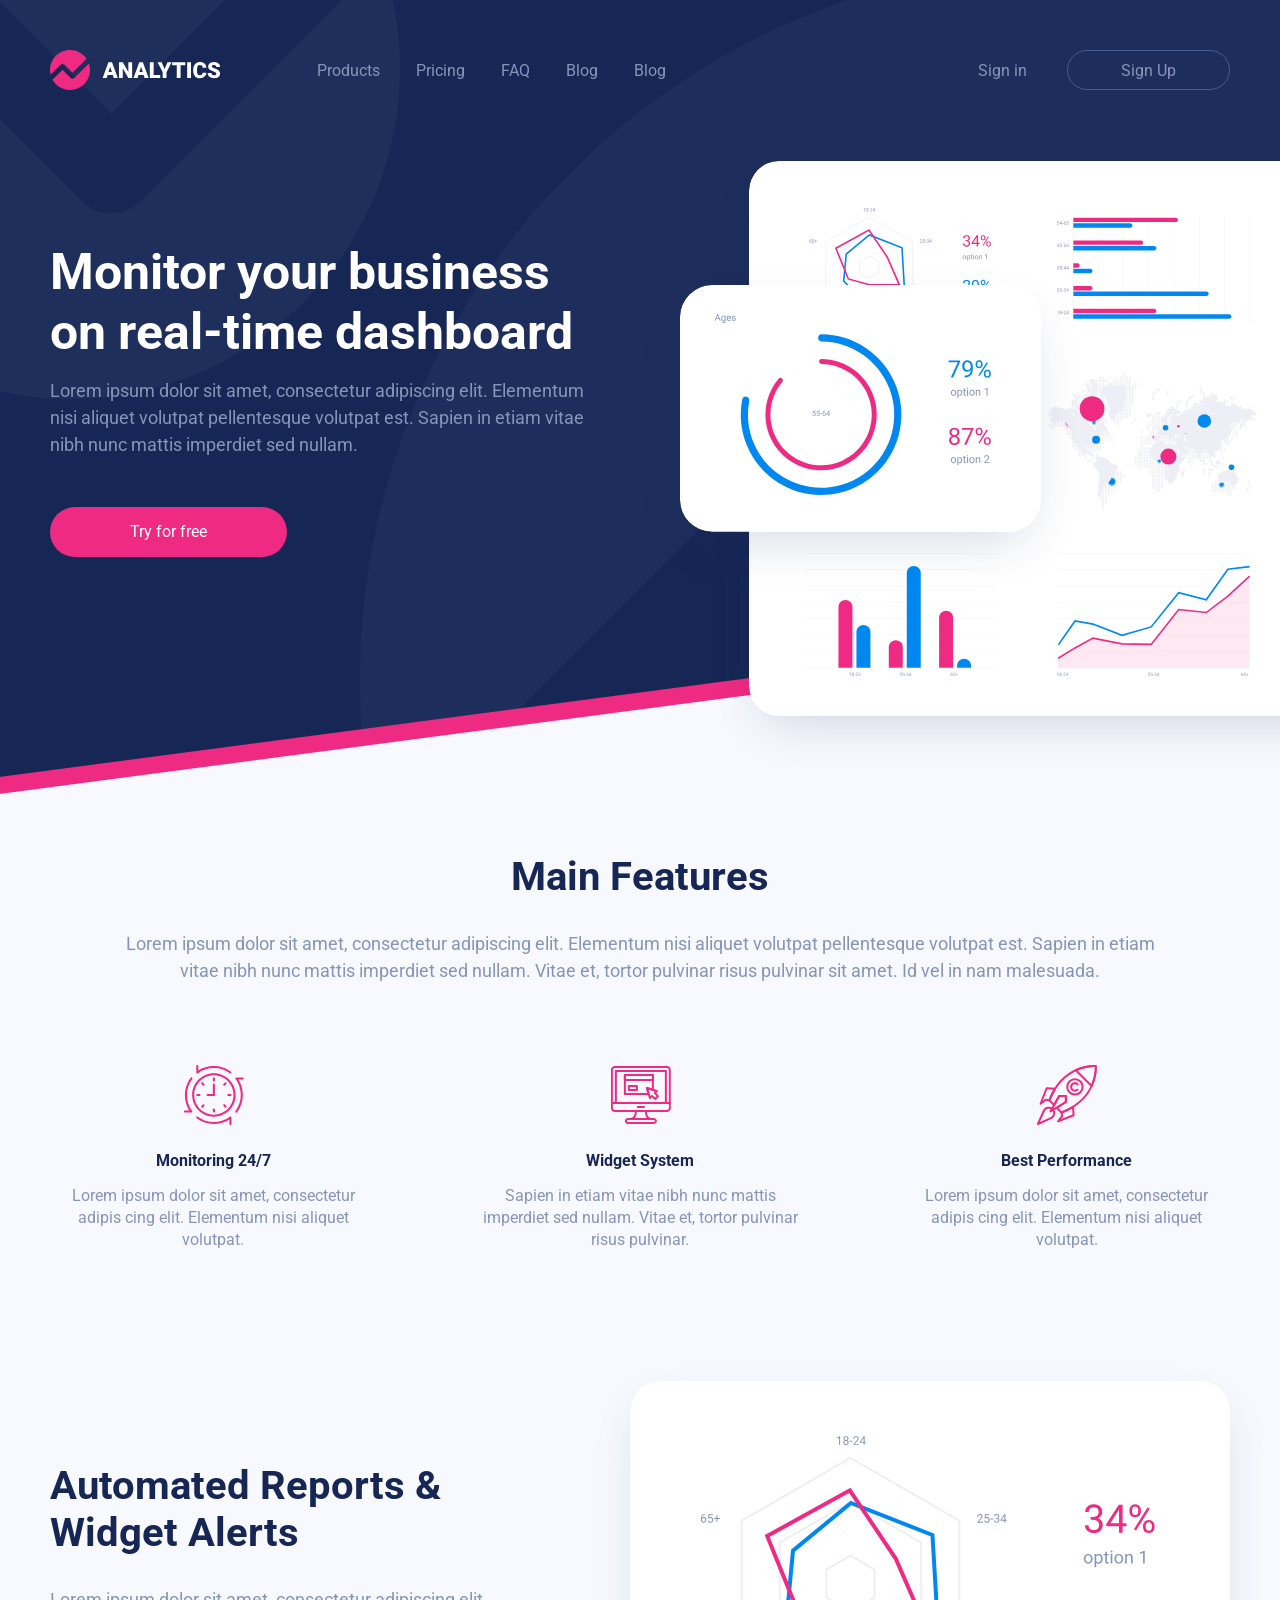
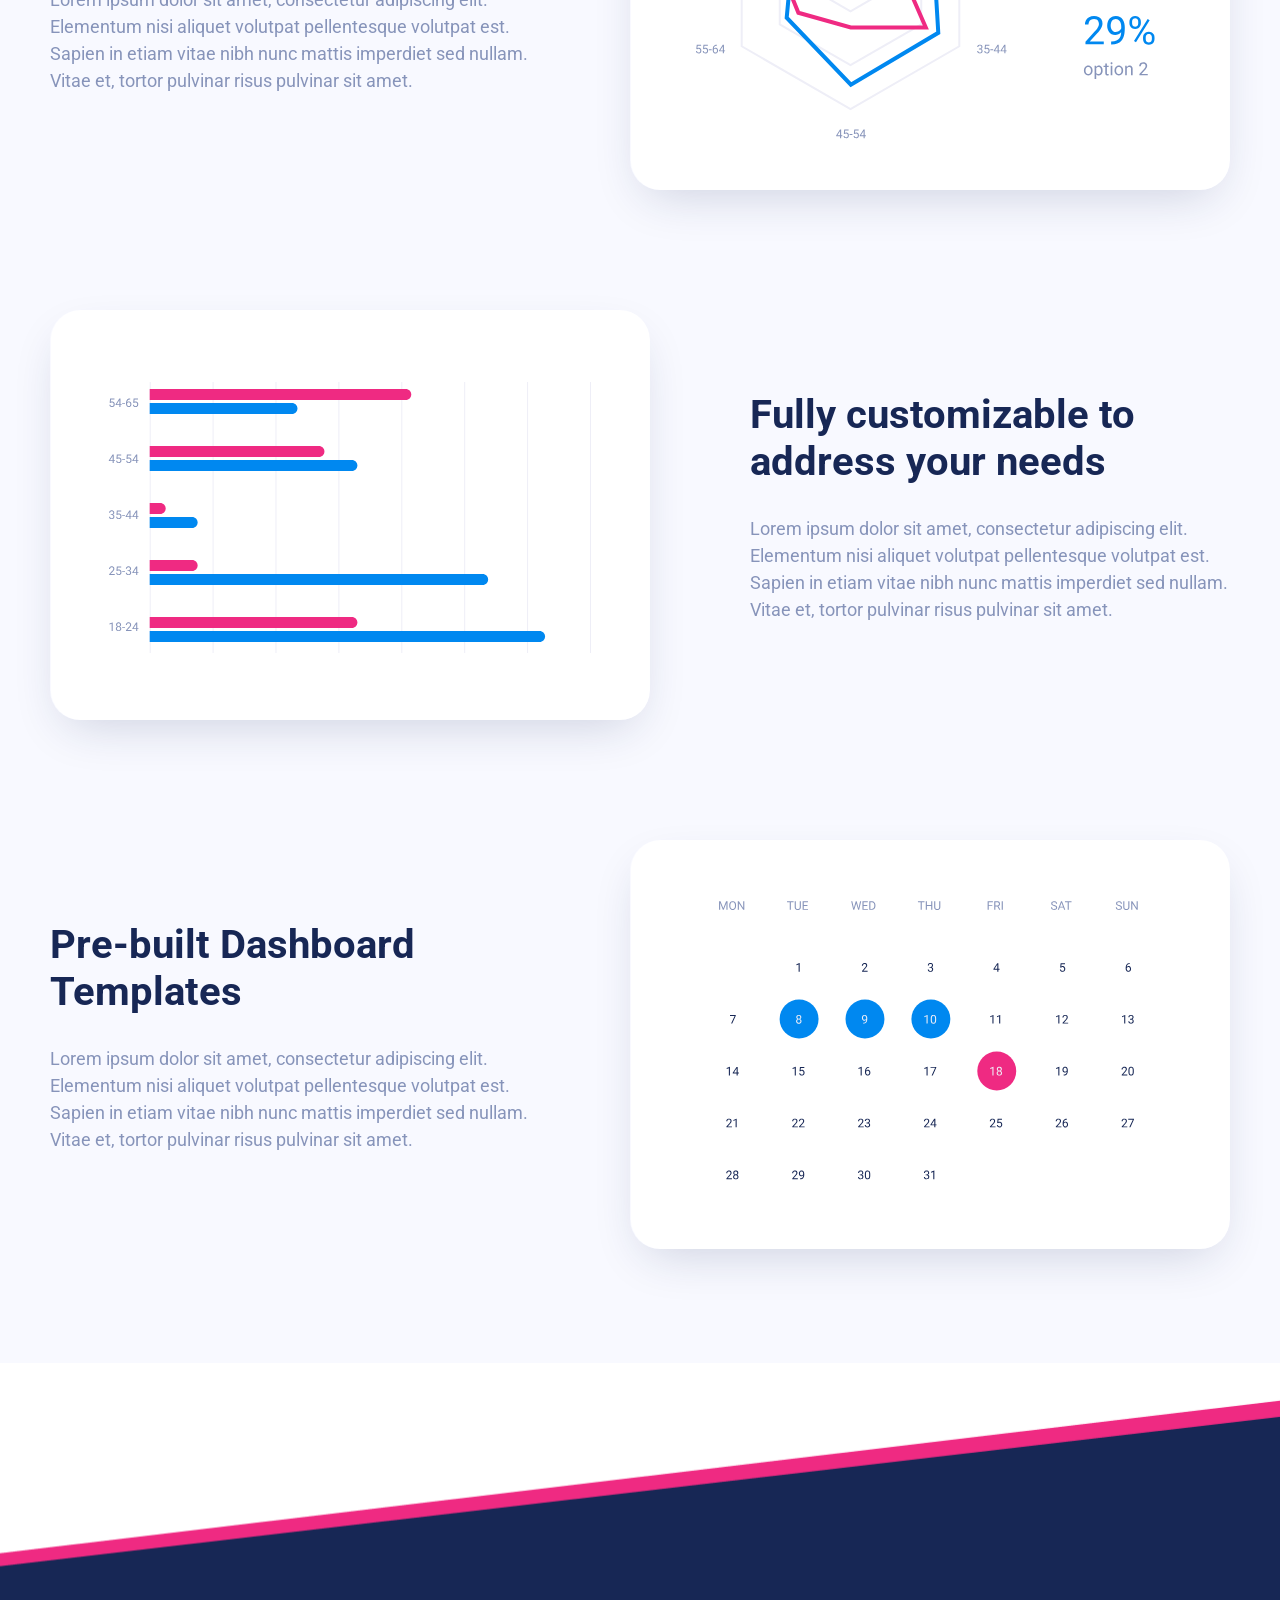
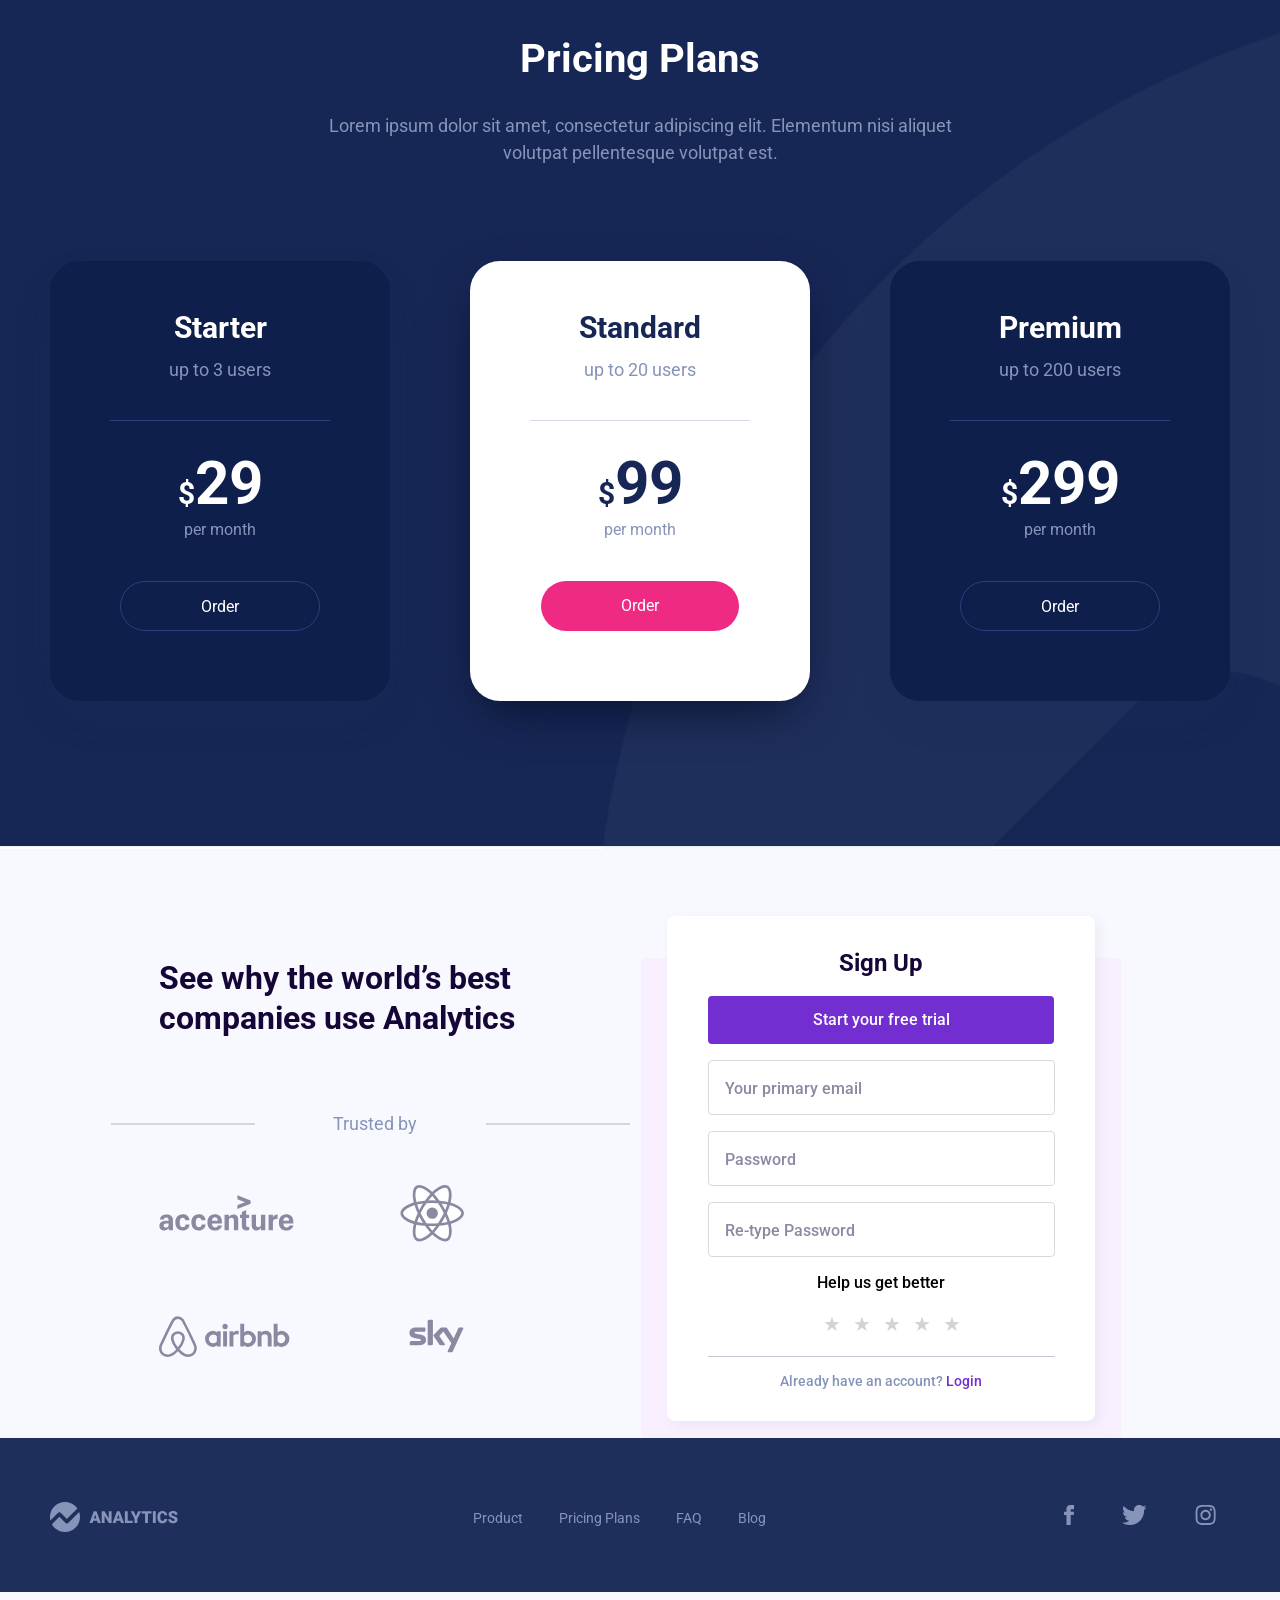
<file: index.html>
<!DOCTYPE html>
<html lang="en">

<head>
    <meta charset="UTF-8">
    <meta http-equiv="X-UA-Compatible" content="IE=edge">
    <meta name="viewport" content="width=device-width, initial-scale=1">
    <title>Document</title>
    <link rel="stylesheet" href="./css/style.css">
    <link rel="stylesheet" href="./css/media.css">
    <link rel="preconnect" href="https://fonts.googleapis.com">
    <link rel="preconnect" href="https://fonts.gstatic.com" crossorigin>
    <link href="https://fonts.googleapis.com/css2?family=Roboto:wght@400;500;700&display=swap" rel="stylesheet">
</head>

<body>
    <header class="header">
        <div class="container">
            <div class="header__top">
                <div class="header__logo">
                    <a class="logo" href="#!">
                        <img class="logo__img" src="./img/header/logo.svg" alt="logo">
                    </a>
                </div>
                <nav class="menu">
                    <ul class="menu__list">
                        <li class="menu__items">
                            <a class="menu__link" href="#!">Products</a>
                        </li>
                        <li class="menu__items">
                            <a class="menu__link" href="#!">Pricing</a>
                        </li>
                        <li class="menu__items">
                            <a class="menu__link" href="#!">FAQ</a>
                        </li>
                        <li class="menu__items">
                            <a class="menu__link" href="#!"> Blog
                            </a>
                        </li>
                        <li class="menu__items">
                            <a class="menu__link" href="#!">Blog</a>
                        </li>
                    </ul>
                </nav>
                <div class="sign">
                    <button class="sign__in-btn" href="#!">Sign in</button>
                    <button class="sign__up-btn" href="#!">Sign Up</button>
                </div>
                <div class="burger"></div>
                <div class="burger__list">
                    <ul class="burger__menu">
                        <li class="burger__items"><a class="burger__link" href="#!">Products</a></li>
                        <li class="burger__items"><a class="burger__link" href="#!">Pricing</a></li>
                        <li class="burger__items"><a class="burger__link" href="#!">FAQ</a></li>
                        <li class="burger__items"><a class="burger__link" href="#!">Blog</a></li>
                        <li class="burger__items"><a class="burger__link" href="#!">Blog</a></li>
                    </ul>
                </div>
            </div>
        </div>
        <div class="header__row">
            <div class="header__content">
                <h1 class="header__title">Monitor your business on real-time dashboard</h1>
                <div class="header__text">
                    <p class="text">Lorem ipsum dolor sit amet, consectetur adipiscing elit. Elementum nisi aliquet
                        volutpat pellentesque volutpat est. Sapien in etiam vitae nibh nunc mattis imperdiet sed nullam.
                    </p>
                </div>
                <a class="btn btn--red" href="#!">Try for free</a>
            </div>
            <div class="header__img">
                <img src="./img/header/header-content-screen.svg" alt="analytic">
            </div>
        </div>
    </header>

    <main class="main">
        <section class="features">
            <div class="container">
                <div class="features__top">
                    <div class="features__title">
                        <h2 class="title">
                            Main Features
                        </h2>
                    </div>
                    <div class="features__text">
                        <p class="text">Lorem ipsum dolor sit amet, consectetur adipiscing elit. Elementum nisi aliquet
                            volutpat pellentesque volutpat est. Sapien in etiam vitae nibh nunc mattis imperdiet sed
                            nullam. Vitae et, tortor pulvinar risus pulvinar sit amet. Id vel in nam malesuada.</p>
                    </div>
                </div>
                <div class="features__row">
                    <div class="features__column">
                        <img class="features__column-img" src="./img/features/monitoring.svg" alt="monitoring">
                        <div>
                            <h4 class="features__column-title">Monitoring 24/7</h4>
                            <div class="features__column-desc">Lorem ipsum dolor sit amet, consectetur adipis
                                cing elit. Elementum nisi aliquet volutpat.</div>
                            </div>
                        </div>
                    <div class="features__column">
                        <img class="features__column-img" src="./img/features/widget.svg" alt="widget">
                        <div>
                            <h4 class="features__column-title">Widget System</h4>
                        <div class="features__column-desc">Sapien in etiam vitae nibh nunc mattis imperdiet
                            sed nullam. Vitae et, tortor pulvinar risus pulvinar.</div>
                        </div>
                        </div>
                    <div class="features__column">
                        <img class="features__column-img" src="./img/features/perfomance.svg" alt="perfomance">
                        <div>
                            <h4 class="features__column-title">Best Performance</h4>
                        <div class="features__column-desc">Lorem ipsum dolor sit amet, consectetur adipis
                            cing elit. Elementum nisi aliquet volutpat.</div>
                        </div>
                        </div>
                </div>
            </div>

        </section>


        <section class="automated">
            <div class="container">
                <div class="automated__row">
                    <div class="automated__column">
                        <div class="automated__column-title">
                            <h2 class="title">Automated Reports & Widget Alerts</h2>
                        </div>
                        <div class="automated__column-text">
                            <p class="text">
                                Lorem ipsum dolor sit amet, consectetur adipiscing elit. Elementum nisi aliquet volutpat
                                pellentesque volutpat est. Sapien in etiam vitae nibh nunc mattis imperdiet sed nullam.
                                Vitae et, tortor pulvinar risus pulvinar sit amet.
                            </p>
                        </div>
                    </div>
                    <img class="automated__column-img" src="./img/automated/screen-01.svg" alt="screen-01">
                </div>
                <div class="automated__row">
                    <div class="automated__column">
                        <div class="automated__column-title">
                            <h2 class="title">Fully customizable to address your needs </h2>
                        </div>
                        <div class="automated__column-text">
                            <p class="text">
                                Lorem ipsum dolor sit amet, consectetur adipiscing elit. Elementum nisi aliquet volutpat
                                pellentesque volutpat est. Sapien in etiam vitae nibh nunc mattis imperdiet sed nullam.
                                Vitae et, tortor pulvinar risus pulvinar sit amet.
                            </p>
                        </div>
                    </div>
                    <img class="automated__column-img" src="./img/automated/screen-02.svg" alt="screen-01">
                </div>
                <div class="automated__row">
                    <div class="automated__column">
                        <div class="automated__column-title">
                            <h2 class="title">Pre-built Dashboard Templates</h2>
                        </div>
                        <div class="automated__column-text">
                            <p class="text">
                                Lorem ipsum dolor sit amet, consectetur adipiscing elit. Elementum nisi aliquet volutpat
                                pellentesque volutpat est. Sapien in etiam vitae nibh nunc mattis imperdiet sed nullam.
                                Vitae et, tortor pulvinar risus pulvinar sit amet.
                            </p>
                        </div>
                    </div>
                    <img class="automated__column-img" src="./img/automated/screen-03.svg" alt="screen-01">
                </div>
            </div>
        </section>



        <section class="price none">
            <div class="container">
                <div class="price__top">
                    <div class="price__top-title">
                        <h2 class="title">Pricing Plans</h2>
                    </div>
                    <p class="text">Lorem ipsum dolor sit amet, consectetur adipiscing elit. Elementum nisi aliquet
                        volutpat pellentesque volutpat est. </p>
                </div>
                <div class="price__card">
                    <div class="card">
                        <div class="card__content">
                            <div class="card__top card__top--border-color">
                                <h3 class="card__title">Starter</h3>
                                <div class="card__text">up to 3 users</div>
                            </div>
                            <div class="card__inner">
                                <div class="card__inner-cost"><span>$</span>29</div>
                                <div class="card__inner-descr">per month</div>
                            </div>
                            <a class="btn btn-border " href="#!">Order</a>
                        </div>
                    </div>
                    <div class="card card-white">
                        <div class="card__content">
                            <div class="card__top">
                                <h3 class="card__title card--color">Standard</h3>
                                <div class="card__text">up to 20 users</div>
                            </div>
                            <div class="card__inner">
                                <div class="card__inner-cost card--color"><span>$</span>99</div>
                                <div class="card__inner-descr">per month</div>
                            </div>
                            <a class="btn btn--red btn--back-dark" href="#!">Order</a>
                        </div>
                    </div>
                    <div class="card">
                        <div class="card__content">
                            <div class="card__top card__top--border-color">
                                <h3 class="card__title">Premium</h3>
                                <div class="card__text">up to 200 users</div>
                            </div>
                            <div class="card__inner">
                                <div class="card__inner-cost"><span>$</span>299</div>
                                <div class="card__inner-descr">per month</div>
                            </div>
                            <a class="btn btn-border " href="#!">Order</a>
                        </div>
                    </div>
                </div>
            </div>
        </section>


        <section class="companies">
            <div class="companies__row">
                <div class="companies__column companies__column--mini-size">
                    <div class="companies__title">See why the world’s best companies use Analytics</div>
                    <div class="companies__descr">Trusted by</div>
                    <div class="companies__icons">
                        <a class="companies__icons-accenture" href="#!">
                            <svg width="135" height="36" xmlns="http://www.w3.org/2000/svg">
                                <path
                                    d="M78.406 10.066L86.118 7.2l-7.712-3.034V.146l13.2 5.328v3.28l-13.2 5.332v-4.02zM5.505 35.49c-2.787 0-5.087-1.395-5.087-4.509v-.166c0-3.773 3.28-5.087 7.3-5.087h1.887v-.74c0-1.56-.654-2.46-2.294-2.46a2.04 2.04 0 00-2.293 1.968H.91c.327-3.45 3.034-5.086 6.64-5.086 3.689 0 6.395 1.56 6.395 5.413v10.334h-4.18v-1.806a5.042 5.042 0 01-4.261 2.139zm4.1-5.495v-1.474h-1.72c-2.133 0-3.2.575-3.2 1.967v.166c0 1.067.654 1.807 2.133 1.807a2.5 2.5 0 002.787-2.465zm14.1 5.494c-4.267 0-7.381-2.625-7.381-7.873v-.241c0-5.253 3.28-8.04 7.38-8.04 3.528 0 6.395 1.805 6.728 5.82h-4.1c-.247-1.474-1.067-2.46-2.541-2.46-1.806 0-3.114 1.474-3.114 4.508v.494c0 3.114 1.147 4.508 3.114 4.508a2.867 2.867 0 002.787-2.787h3.94c-.25 3.528-2.63 6.072-6.811 6.072h-.002zm16.075 0c-4.267 0-7.381-2.625-7.381-7.873v-.241c0-5.247 3.28-8.035 7.38-8.035 3.528 0 6.395 1.805 6.728 5.82h-4.1c-.247-1.474-1.067-2.46-2.541-2.46-1.806 0-3.114 1.474-3.114 4.509v.492c0 3.114 1.147 4.508 3.114 4.508a2.867 2.867 0 002.787-2.787h3.934c-.245 3.524-2.624 6.067-6.805 6.067h-.002zm16.155 0c-4.427 0-7.461-2.625-7.461-7.787v-.328c0-5.166 3.2-8.034 7.38-8.034 3.855 0 7.055 2.133 7.055 7.3v1.886H52.903c.166 2.788 1.394 3.854 3.2 3.854a2.768 2.768 0 002.868-1.967h4.02c-.574 2.863-2.953 5.076-7.054 5.076h-.002zm-3.032-9.843h5.82c-.08-2.294-1.146-3.28-2.867-3.28-1.393.087-2.626.823-2.953 3.28zm12.628-5.9h4.347v2.3a4.941 4.941 0 014.674-2.627c2.787 0 4.674 1.721 4.674 5.415v10.329h-4.347v-9.675c0-1.806-.74-2.627-2.294-2.627a2.586 2.586 0 00-2.707 2.869v9.427H65.53V19.746zm21.649-4.674v4.674h2.953v3.2H87.18v7.3c0 1.146.493 1.72 1.56 1.72a3.636 3.636 0 001.474-.247v3.361c-.8.231-1.629.342-2.46.328-3.361 0-4.92-1.56-4.92-4.675v-7.788h-1.8v-3.2h1.806v-2.87l4.34-1.803zm19.189 20.088h-4.351V32.87a4.773 4.773 0 01-4.5 2.626c-2.787 0-4.84-1.721-4.84-5.328V19.744h4.34v9.841c0 1.806.74 2.627 2.214 2.627a2.634 2.634 0 002-.824 2.627 2.627 0 00.707-2.045v-9.517h4.347v15.335l.083-.002zm3.2-15.414h4.349v2.867a4.641 4.641 0 014.674-3.034v4.267c-2.953 0-4.674.9-4.674 3.445v7.954h-4.347l-.002-15.5zm17.8 15.741c-4.427 0-7.461-2.626-7.461-7.788v-.327c0-5.166 3.2-8.035 7.381-8.035 3.854 0 7.054 2.134 7.054 7.3v1.887H124.33c.166 2.787 1.394 3.855 3.2 3.855a2.766 2.766 0 002.868-1.967h4.02c-.654 2.861-3.034 5.075-7.054 5.075h.005zm-3.119-9.842h5.821c-.08-2.293-1.147-3.28-2.868-3.28-1.313.088-2.546.824-2.953 3.28z" />
                            </svg>
                        </a>
                        <a class="companies__icons-react" href="#!">
                            <svg width="64" height="57" xmlns="http://www.w3.org/2000/svg">
                                <path
                                    d="M52.643 18.294a42.753 42.753 0 00-2.042-.643c.114-.462.22-.927.316-1.393 1.546-7.5.535-13.55-2.916-15.54C44.69-1.19 39.28.8 33.814 5.558c-.539.466-1.065.95-1.58 1.449a31.109 31.109 0 00-1.05-.971C25.454.948 19.713-1.195 16.264.8c-3.305 1.914-4.284 7.6-2.893 14.708.138.704.295 1.404.469 2.1-.812.23-1.6.477-2.348.738C4.776 20.687.487 24.357.487 28.165c0 3.932 4.6 7.875 11.6 10.266a36.83 36.83 0 001.715.536c-.188.75-.354 1.505-.5 2.265-1.327 6.988-.291 12.536 3.007 14.438 3.406 1.964 9.122-.055 14.688-4.92.44-.385.881-.792 1.324-1.22a41.464 41.464 0 001.715 1.565c5.39 4.639 10.716 6.513 14.01 4.606 3.4-1.97 4.509-7.93 3.073-15.182-.11-.554-.236-1.121-.38-1.7.4-.12.793-.242 1.18-.368 7.272-2.41 12-6.3 12-10.29 0-3.82-4.427-7.514-11.28-9.872l.004.005z" />
                                <path
                                    d="M51.065 35.883c-.347.115-.7.226-1.065.333a63.6 63.6 0 00-3.212-8.036 63.572 63.572 0 003.087-7.921c.649.188 1.279.386 1.886.6 5.87 2.02 9.45 5.009 9.45 7.31 0 2.453-3.866 5.637-10.145 7.718l-.001-.004zm-2.605 5.163c.613 2.748.714 5.586.3 8.372-.378 2.037-1.138 3.394-2.077 3.938-2 1.157-6.275-.347-10.885-4.314a40.916 40.916 0 01-1.6-1.454 63.686 63.686 0 005.317-6.752 63.265 63.265 0 008.592-1.324c.129.522.243 1.033.343 1.535l.01-.001zM22.112 53.159c-1.953.69-3.51.709-4.45.167-2-1.154-2.832-5.61-1.7-11.585.134-.706.288-1.408.464-2.106a63.746 63.746 0 008.549 1.238A65.949 65.949 0 0030.42 47.6c-.394.38-.797.751-1.21 1.113a22.952 22.952 0 01-7.1 4.446l.002-.001zm-9.15-17.288a22.959 22.959 0 01-7.4-3.93C3.99 30.59 3.2 29.25 3.2 28.166c0-2.31 3.444-5.256 9.188-7.26.72-.25 1.448-.478 2.183-.686a64.992 64.992 0 003.092 8.012 65.99 65.99 0 00-3.13 8.126 32.81 32.81 0 01-1.571-.49v.003zm3.067-20.882c-1.192-6.093-.4-10.69 1.592-11.842 2.122-1.23 6.815.523 11.76 4.915.317.28.635.575.953.879a64.95 64.95 0 00-5.4 6.687 66.205 66.205 0 00-8.465 1.316c-.162-.648-.308-1.3-.436-1.955h-.004zm27.363 6.757a85.24 85.24 0 00-1.93-3.172c2.025.255 3.964.6 5.785 1.01a57.797 57.797 0 01-2.03 5.463 92.215 92.215 0 00-1.825-3.3v-.001zm-11.158-10.87a57.942 57.942 0 013.733 4.508 79.493 79.493 0 00-7.5 0 58.558 58.558 0 013.765-4.5l.002-.007zM21 21.765a81.184 81.184 0 00-1.791 3.28 59.83 59.83 0 01-2.01-5.485c1.81-.405 3.74-.736 5.752-.987a77.82 77.82 0 00-1.945 3.2L21 21.764zm2 16.194a57.727 57.727 0 01-5.846-.94 60.704 60.704 0 012.056-5.6 80.587 80.587 0 003.792 6.54H23zm9.3 7.689a61.145 61.145 0 01-3.817-4.568c1.214.048 2.451.072 3.71.072 1.294 0 2.57-.029 3.83-.085a57.65 57.65 0 01-3.714 4.582l-.01-.001zM45.243 31.32a57.535 57.535 0 012.13 5.58 57.53 57.53 0 01-5.918 1.009 94.204 94.204 0 001.948-3.228 86.855 86.855 0 001.84-3.361zm-4.187 2.007a90.628 90.628 0 01-3.043 4.91c-1.882.134-3.827.2-5.81.2-1.981 0-3.893-.061-5.742-.181a76.762 76.762 0 01-5.806-10.03 76.052 76.052 0 012.7-5.113 76.531 76.531 0 013.076-4.9 76.586 76.586 0 0111.563.002 81.184 81.184 0 013.056 4.88 93.513 93.513 0 012.735 5.09 81.633 81.633 0 01-2.726 5.135l-.003.007zm5.59-30.262c2.124 1.225 2.95 6.165 1.616 12.644-.088.422-.183.842-.285 1.26a64.903 64.903 0 00-8.482-1.34 63.66 63.66 0 00-5.362-6.691c.475-.458.961-.904 1.459-1.338 4.683-4.076 9.06-5.685 11.055-4.535h-.001z"
                                    fill="#fff" />
                                <path d="M32.204 22.502a5.665 5.665 0 110 11.329 5.665 5.665 0 010-11.33" />
                            </svg>
                        </a>
                        <a class="companies__icons-airbnb" href="#!">

                            <svg width="131" height="41" xmlns="http://www.w3.org/2000/svg">
                                <path
                                    d="M68.73 10.447a2.65 2.65 0 11-5.298.002 2.65 2.65 0 015.299-.002zm-10.92 5.338v.652a5.09 5.09 0 00-3.951-1.63 8.07 8.07 0 000 16.134 4.946 4.946 0 003.952-1.67v.691a.556.556 0 00.57.57h3.3v-15.32h-3.3a.586.586 0 00-.57.572v.001zm0 9.82a4.047 4.047 0 01-3.3 1.67 4.403 4.403 0 01-4.258-6.134 4.404 4.404 0 014.259-2.666 4.16 4.16 0 013.3 1.671v5.458zm6.317-10.39h3.91v15.32h-3.91V15.212v.001zm58.428-.409a5.087 5.087 0 00-3.953 1.631v-8.6h-3.911v22.695h3.3a.582.582 0 00.57-.57v-.693a5.04 5.04 0 003.952 1.671 8.07 8.07 0 00.042-16.136v.002zm-.652 12.428a3.992 3.992 0 01-3.3-1.67v-5.46a4.422 4.422 0 013.3-1.672 4.399 4.399 0 110 8.8v.002zm-9.249-5.785v9.127h-3.912v-8.679c0-2.526-.815-3.545-3.014-3.545a4.378 4.378 0 00-3.179 1.508v10.675h-3.91v-15.32h3.1a.582.582 0 01.571.57v.652a5.615 5.615 0 014.155-1.63 6.346 6.346 0 014.279 1.466c1.385 1.141 1.915 2.607 1.915 5.175l-.005.001zm-23.511-6.642a5.09 5.09 0 00-3.952 1.631v-8.6H81.28v22.695h3.3a.583.583 0 00.57-.57v-.693a5.045 5.045 0 003.953 1.671 8.07 8.07 0 00.04-16.135v.001zm-.652 12.428a3.988 3.988 0 01-3.3-1.67v-5.46a4.423 4.423 0 013.3-1.672 4.405 4.405 0 110 8.8v.002zM77.898 14.807a6.223 6.223 0 011.793.2v3.626s-3.26-1.1-5.3 1.223v10.716h-3.912V15.213h3.3a.582.582 0 01.57.571v.652a5.355 5.355 0 013.549-1.63v.001zM37.276 29.15c-.2-.489-.407-1.018-.611-1.467-.326-.733-.652-1.426-.937-2.078l-.041-.04a432.964 432.964 0 00-9-18.417l-.122-.245a87.692 87.692 0 01-.977-1.915c-.402-.8-.894-1.552-1.467-2.24A6.581 6.581 0 0018.94.22a6.838 6.838 0 00-5.214 2.445c-.56.699-1.051 1.45-1.467 2.241-.318.642-.644 1.28-.977 1.915l-.123.245c-3.137 6.111-6.193 12.3-9 18.416l-.041.081c-.285.653-.611 1.345-.937 2.078-.204.45-.407.938-.611 1.467a9.142 9.142 0 00-.49 4.4 8.66 8.66 0 005.3 6.764 8.361 8.361 0 003.3.652 10.76 10.76 0 005.135-1.467 20.632 20.632 0 005.045-4.237 21.41 21.41 0 005.052 4.237 10.763 10.763 0 004.074 1.385 8.216 8.216 0 004.36-.57 8.644 8.644 0 005.3-6.764 7.72 7.72 0 00-.37-4.359h-.001zM18.9 31.27a20.093 20.093 0 01-4.115-7.579 6.57 6.57 0 01-.122-2.486c.08-.613.303-1.2.652-1.712a4.328 4.328 0 013.586-1.793 4.173 4.173 0 013.586 1.793c.348.512.571 1.099.652 1.712a6.558 6.558 0 01-.122 2.486 20.746 20.746 0 01-4.117 7.576v.002zm16.256 1.914a6.053 6.053 0 01-3.707 4.768 6.17 6.17 0 01-3.1.407 8.021 8.021 0 01-3.1-1.059 19.035 19.035 0 01-4.645-3.953 22.984 22.984 0 004.93-9c.264-1.134.332-2.306.2-3.464a6.606 6.606 0 00-1.1-2.77 6.867 6.867 0 00-5.745-2.894 6.97 6.97 0 00-5.745 2.893 6.613 6.613 0 00-1.1 2.771 8.466 8.466 0 00.2 3.464c.61 2.69 2.28 5.745 4.93 9.045a18.297 18.297 0 01-4.645 3.953 7.998 7.998 0 01-3.1 1.06 6.517 6.517 0 01-3.1-.408 6.055 6.055 0 01-3.686-4.776 6.74 6.74 0 01.367-3.178c.122-.408.326-.815.53-1.3.285-.652.61-1.345.937-2.038l.04-.08A445.136 445.136 0 0113.483 8.33l.122-.245c.326-.61.652-1.263.978-1.874.307-.64.69-1.242 1.14-1.793a4.277 4.277 0 016.52 0c.45.551.832 1.153 1.14 1.793.327.611.653 1.263.979 1.874l.123.245a540.03 540.03 0 018.923 18.335v.041c.326.653.61 1.386.937 2.038.2.488.407.9.53 1.3a6.885 6.885 0 01.284 3.137l-.001.003z" />
                            </svg>
                        </a>
                        <a class="companies__icons-sky" href="#!">
                            <svg width="55" height="34" xmlns="http://www.w3.org/2000/svg">
                                <path
                                    d="M23.904 1.509a.676.676 0 00-.758-.724h-2.67a1.636 1.636 0 00-1.814 1.824v22.868a.682.682 0 00.764.726h2.664a1.634 1.634 0 001.814-1.825V1.508zm30.514 7.714c0-.43-.317-.641-.749-.641h-3.24a1.107 1.107 0 00-1.177.755l-4.568 10.137-6.366-10.031a1.721 1.721 0 00-1.757-.858h-3.85a2.025 2.025 0 00-1.7.722l-6.784 7.277 6.079 8.867a1.329 1.329 0 001.176.747h3.626c.543 0 .859-.218.859-.674a1.194 1.194 0 00-.316-.715l-5.344-7.912 4.053-4.365 8.011 11.841-3.536 7.482c-.114.2-.187.419-.216.646 0 .434.318.642.751.642h3.215a1.1 1.1 0 001.176-.752L54.206 9.87c.115-.2.188-.42.212-.648zM6.941 14.677c-1.065-.24-1.4-.54-1.4-1.077 0-.418.331-.752 1.291-.752h7.773a1.632 1.632 0 001.819-1.813V9.344a.68.68 0 00-.723-.761h-9.1C2.544 8.585.418 10.933.418 13.924c0 2.665 1.636 4.287 4.91 5.015l5.224 1.169c1.062.235 1.392.54 1.392 1.084 0 .412-.329.744-1.286.744h-8.1A1.63 1.63 0 00.734 23.75v1.69a.679.679 0 00.719.763h8.889c4.8 0 6.731-2.35 6.731-5.133 0-2.875-1.657-4.5-4.908-5.223l-5.224-1.17z" />
                            </svg>
                        </a>
                    </div>
                </div>
                <div class="companies__column">
                    <div class="companies__column-inner">
                        <h3 class="companies__column-title">Sign Up</h3>
                        <form class="form__authorization">
                            <button class="form__auth-btn" type="submit" name="form__auth-submit">Start your free
                                trial</button>
                            <input class="form__auth" type="email" name="form__auth-email"
                                placeholder="Your primary email">
                            <input class="form__auth" id="password1" type="password" name="form__auth-pass"
                                placeholder="Password">
                            <input class="form__auth" id="password2" type="password"
                                name="form__auth-pass" placeholder="Re-type Password">
                        </form>
                        <div class="companies__stars">
                            <h4 class="companies__stars-title">Help us get better</h4>
                            <div class="rating-area">
                                <input type="radio" id="star-5" name="rating" value="5">
                                <label for="star-5" title="Оценка «5»"></label>
                                <input type="radio" id="star-4" name="rating" value="4">
                                <label for="star-4" title="Оценка «4»"></label>
                                <input type="radio" id="star-3" name="rating" value="3">
                                <label for="star-3" title="Оценка «3»"></label>
                                <input type="radio" id="star-2" name="rating" value="2">
                                <label for="star-2" title="Оценка «2»"></label>
                                <input type="radio" id="star-1" name="rating" value="1">
                                <label for="star-1" title="Оценка «1»"></label>
                            </div>
                            <p class="companies__stars-text">Already have an account? <a href="#!">Login</a></p>
                        </div>
                    </div>
                </div>
            </div>
        </section>

        <div class="footer">
            <div class="container">
                <div class="footer__row">
                    <a class="logo" href="">
                        <img src="./img/footer/logo.svg" alt="footer-logo">
                    </a>
                    <nav class="footer__menu">
                        <ul class="footer__menu-list">
                            <li class="footer__menu-item">
                                <a class="footer__menu-link" href="#!">Product</a>
                            </li>
                            <li class="footer__menu-item">
                                <a class="footer__menu-link" href="#!">Pricing Plans</a>
                            </li>
                            <li class="footer__menu-item">
                                <a class="footer__menu-link" href="#!">FAQ</a>
                            </li>
                            <li class="footer__menu-item">
                                <a class="footer__menu-link" href="#!">Blog</a>
                            </li>
                        </ul>
                    </nav>
                    <div class="footer__social">
                        <ul class="footer__social-list">
                            <li class="footer__social-item">
                                <a class="footer__social-link" href="#!">
                                    <svg width="10" height="20" xmlns="http://www.w3.org/2000/svg">
                                        <path
                                            d="M2.5 6.667H0V10h2.5v10h4.167V10h3L10 6.667H6.667V5.25c0-.75.166-1.083.916-1.083H10V0H6.833C3.833 0 2.5 1.333 2.5 3.833v2.834z" />
                                    </svg>
                                </a>
                            </li>
                            <li class="footer__social-item">
                                <a class="footer__social-link" href="#!">
                                    <svg width="25" height="20" xmlns="http://www.w3.org/2000/svg">
                                        <path
                                            d="M7.74 20c9.286 0 14.365-7.694 14.365-14.365 0-.219-.005-.436-.015-.653a10.273 10.273 0 002.519-2.614 10.07 10.07 0 01-2.9.794A5.067 5.067 0 0023.93.37a10.12 10.12 0 01-3.205 1.226A5.05 5.05 0 0012.119 6.2 14.334 14.334 0 011.713.926a5.03 5.03 0 00-.684 2.537c0 1.752.891 3.298 2.247 4.203a5.013 5.013 0 01-2.287-.632l-.001.065a5.05 5.05 0 004.05 4.95 5.053 5.053 0 01-2.28.086 5.055 5.055 0 004.717 3.507 10.13 10.13 0 01-6.27 2.161c-.408 0-.81-.023-1.205-.07A14.293 14.293 0 007.74 20z" />
                                    </svg>
                                </a>
                            </li>
                            <li class="footer__social-item">
                                <a class="footer__social-link" href="#!">
                                    <svg width="21" height="20" xmlns="http://www.w3.org/2000/svg">
                                        <path
                                            d="M10.608 1.833c2.667 0 3 0 4.084.084 2.75.083 4 1.416 4.083 4.083.083 1.083.083 1.333.083 4s0 3-.083 4c-.083 2.667-1.417 4-4.083 4.083-1.084.084-1.334.084-4.084.084-2.666 0-3 0-4-.084-2.75-.083-4-1.416-4.083-4.083-.083-1.083-.083-1.333-.083-4s0-3 .083-4c.083-2.667 1.417-4 4.083-4.083 1-.084 1.334-.084 4-.084zm0-1.833c-2.75 0-3.083 0-4.083.083C2.858.25.858 2.25.692 5.917.608 6.917.608 7.25.608 10s0 3.083.084 4.083c.166 3.667 2.166 5.667 5.833 5.834 1 .083 1.333.083 4.083.083s3.084 0 4.084-.083c3.666-.167 5.666-2.167 5.833-5.834.083-1 .083-1.333.083-4.083s0-3.083-.083-4.083C20.358 2.25 18.358.25 14.692.083 13.692 0 13.358 0 10.608 0zm0 4.833c-2.833 0-5.166 2.334-5.166 5.167 0 2.833 2.333 5.167 5.166 5.167 2.834 0 5.167-2.334 5.167-5.167 0-2.833-2.333-5.167-5.167-5.167zm0 8.5A3.343 3.343 0 017.275 10c0-1.833 1.5-3.333 3.333-3.333 1.834 0 3.334 1.5 3.334 3.333 0 1.833-1.5 3.333-3.334 3.333zM15.942 3.5c-.667 0-1.167.5-1.167 1.167 0 .666.5 1.166 1.167 1.166.666 0 1.166-.5 1.166-1.166 0-.667-.5-1.167-1.166-1.167z" />
                                    </svg>
                                </a>
                            </li>
                        </ul>
                    </div>
                </div>
            </div>
        </div>

    </main>


    <script src="https://code.jquery.com/jquery-3.6.3.slim.js"></script>
    <script src="./js/main.js"></script>
</body>

</html>
</file>
<file: css/style.css>
@import "./reset.css";
@import "./media.css";

body {
  font-family: "Roboto", sans-serif;
  font-size: 18px;
  color: #8794ba;
  background: #f8f9ff;
}

.none {
}

.header {
  background-image: url("../img/header/header-bg.png");
  background-repeat: no-repeat;
  background-size: cover;
  background-position: bottom;
  height: 815px;
}



.container {
  max-width: 1210px;
  margin: 0 auto;
  padding: 0 15px;
}

.title {
  font-weight: 700;
  font-size: 40px;
  line-height: 1.175;
  color: #172755;
}
.text {
  line-height: 1.5;
}

.header__top {
  padding-top: 50px;
  display: flex;
  align-items: center;
  justify-content: space-between;
  font-size: 16px;
}

.header__logo {
  margin-right: 82px;
}

.burger{
  display: none;
}

.burger__list{
  display: none;
}

.menu {
  margin-right: auto;
}



.menu__list {
  display: flex;
  column-gap: 36px;
}

.menu__link {
  color: #8794ba;
  text-align: center;
  display: inline-block;
  transition: transform 0.3s ease-in;
}

.menu__link:hover {
  color: #ef2a82;
  transform: scale(1.3);
}

.menu__link:active {
  position: relative;
  top: 1px;
}

.sign {
  display: flex;
  column-gap: 40px;
}
.sign__in-btn {
  display: inline-block;
  transition: transform 0.3s ease-in;
}

.sign__in-btn:hover {
  color: #ef2a82;
  transform: scale(1.3);
}

.sign__up-btn {
  display: inline-block;
  height: 40px;
  padding-left: 53px;
  padding-right: 53px;
  border: 1px solid #465b95;
  border-radius: 68px;
  line-height: 40px;
  transition: background 0.3s ease-in, color 0.3s ease-in, border 0.3s ease-in;
}

.sign__up-btn:hover {
  background: #ef2a82;
  color: #172755;
  border: 1px solid #ef2a82;
}

.sign__up-btn:active {
  position: relative;
  top: 1px;
}

.header__row {
  padding-top: 71px;
  padding-bottom: 60px;
  display: flex;
  align-items: center;
  column-gap: 81px;
  padding-left: calc((100% - 1210px) / 2 + 15px);
  overflow-x: hidden;
}

.header__content {
  max-width: 550px;
  flex-shrink: 0;
  margin-bottom: 78px;
}

.header__title {
  margin-bottom: 15px;
  font-size: 50px;
  line-height: 1.2;
  font-weight: 700;
  color: #fff;
}

.header__text {
  margin-bottom: 49px;
}

.header__text > p {
  margin-bottom: 15px;
}

.btn {
  display: inline-block;
  height: 50px;
  padding: 0 80px;
  border-radius: 68px;
  font-size: 16px;
  line-height: 50px;
  color: #fff;

  transition: background 0.3s ease-in, color 0.3s ease-in;
}

.btn:hover {
  background: #f8f9ff;
  color: #0f1f4b;
}

.btn:active {
  position: relative;
  top: 1px;
}

.btn--red {
  background: #ef2a82;
}

.btn--back-dark:hover {
  background: #0f1f4b;
  color: #f8f9ff;
}

.btn-border {
  border: 1px solid #2a407c;
}

.header__img {
  position: relative;
  flex-shrink: 0;
  margin-left: 68px;
}

.header__img img {
  box-shadow: 0px 18px 50px -15px rgba(25, 42, 89, 0.2);
  border-radius: 30px;
}

.header__img::before {
  position: absolute;
  content: "";
  background-image: url("../img/header/screen-chart.svg");
  background-repeat: no-repeat;
  width: 361px;
  height: 247px;
  left: -69px;
  top: 124px;
  box-shadow: 0px 19.2249px 53.4024px -16.0207px rgba(25, 42, 89, 0.2);
  border-radius: 32.0414px;
}

.main {
  padding-top: 38px;
  padding-bottom: 109px;
}

.features {
  padding-bottom: 130px;
}

.features__top {
  text-align: center;
}

.features__title {
  margin-bottom: 30px;
}

.features__text {
  margin: 0 auto 81px;
  max-width: 1060px;
}

.features__text > p {
  margin-bottom: 15px;
}

.features__row {
  display: flex;
  justify-content: space-between;
  align-items: center;
  column-gap: 100px;
}

.features__column {
  width: 380px;
  text-align: center;
}

.features__column-img {
  margin-bottom: 26px;
}

.features__column-title {
  margin-bottom: 15px;
  font-weight: 700;
  font-size: 16px;
  line-height: 1.1875;
  color: #172755;
}

.features__column-desc {
  font-size: 16px;
  line-height: 1.375;
}

.automated {
  padding-bottom: 114px;
}

.automated__row {
  display: flex;
  justify-content: space-between;
  align-items: center;
}

.automated__row + .automated__row {
  margin-top: 120px;
}

.automated__row:nth-child(even) {
  flex-direction: row-reverse;
}

.automated__column {
  width: 480px;
  flex-shrink: 0;
}

.automated__column-title {
  margin-bottom: 30px;
}

.automated__column-text > p {
  margin-bottom: 15px;
}

.automated__column-img {
  width: 600px;
  box-shadow: 0px 18px 50px -15px rgb(25 42 89 / 20%);
  border-radius: 30px;
}

.price {
  background-image: url("../img/price/price-bg.png");
  background-repeat: no-repeat;
  background-size: cover;
  height: 1086px;
}

.price__top {
  padding-top: 272px;
  padding-bottom: 80px;
  text-align: center;
}

.price__top-title > * {
  padding-bottom: 30px;
  color: #fff;
}

.price__top > p {
  width: 650px;
  margin: 0 auto 15px;
}

.price__card {
  display: flex;
  justify-content: space-between;
}

.card {
  width: 340px;
  background-color: #0f1f4b;
  box-shadow: 0px 18px 50px -15px rgba(25, 42, 89, 0.2);
  border-radius: 30px;
  text-align: center;
}

.card-white {
  background-color: #fff;
  box-shadow: 0px 18px 50px -15px #060f28;
}

.card__content {
  padding: 50px 60px 70px 60px;
}

.card__top {
  border-bottom: 1px solid #d3d9e9;
}

.card__top--border-color {
  border-bottom: 1px solid #2a407c;
}

.card__title {
  margin-bottom: 10px;
  font-weight: 700;
  font-size: 30px;
  line-height: 1.166;
  color: #fff;
}

.card__text {
  font-size: 18px;
  line-height: 1.5;
  padding-bottom: 37px;
}

.card__inner {
  margin-top: 28px;
  margin-bottom: 40px;
}

.card__inner-cost {
  font-weight: 700;
  font-size: 60px;
  line-height: 1.166;
  color: #fff;
}

.card--color {
  color: #172755;
}

.card__inner-cost span {
  font-size: 30px;
}

.card__inner-descr {
  font-size: 16px;
  line-height: 1.375;
}

.companies {
  padding-top: 109px;
  max-width: 962px;
  margin: 0 auto;
}

.companies__row {
  display: flex;
  justify-content: space-between;
  column-gap: 46px;
}

.companies__column {
  width: 480px;
  height: 480px;
  position: relative;
}

.companies__column--mini-size {
  width: 431px;
  flex-shrink: 0;
}

.companies__title {
  margin-bottom: 75px;
  font-weight: 700;
  font-size: 32px;
  line-height: 1.25;
  color: #160637;
}

.companies__descr {
  margin-bottom: 51px;
  position: relative;
  text-align: center;
}

.companies__descr::before,
.companies__descr::after {
  position: absolute;
  content: "";
  width: 144px;
  height: 2px;
  background: #d6d6d6;
  top: 50%;
  transform: translateX(-50%);
}

.companies__descr::before {
  left: 24px;
}

.companies__descr::after {
  right: -112px;
}

.companies__icons {
  width: 305px;
  display: flex;
  flex-wrap: wrap;
  justify-content: space-between;
  align-items: center;
  row-gap: 70px;
  column-gap: 105px;
}

.companies__icons-accenture,
.companies__icons-react,
.companies__icons-airbnb,
.companies__icons-sky {
  fill: #8989a2;

  transition: fill 0.3s ease-in;
}

.companies__icons-accenture:hover {
  fill: #000;
}

.companies__icons-react:hover {
  fill: rgb(152, 152, 253);
}

.companies__icons-airbnb:hover {
  fill: rgb(254, 69, 69);
}

.companies__icons-sky:hover {
  fill: blue;
}

.companies__column + .companies__column {
  background: #f9f0ff;
  border-radius: 4px;
}

.companies__column-inner {
  position: absolute;
  left: 26px;
  top: -42px;
  padding: 32px 40.5px;
  width: 428px;
  background-color: #fff;
  box-shadow: 4px 4px 12px rgba(137, 137, 162, 0.122);
  border-radius: 8px;
}

.companies__column-title {
  margin-bottom: 16px;
  font-weight: 700;
  font-size: 24px;
  line-height: 1.333;
  color: #160637;
  text-align: center;
}

.form__authorization {
  margin-bottom: 16px;
}

.form__authorization > * + * {
  margin-top: 16px;
}

.form__auth-btn {
  padding-left: 105px;
  padding-right: 104px;
  line-height: 48px;
  height: 48px;
  border-radius: 4px;
  background: #722ed1;
  font-weight: 500;
  font-size: 16px;
  color: #ffffff;

  transition: background 0.3s ease-in;
}

.form__auth-btn:hover {
  background: #ef2a82;
}

.form__auth {
  padding: 16px;
  width: 100%;
  border: 1px solid #d9d9d9;
  border-radius: 4px;
  color: #2a407c;
}

.form__auth::placeholder {
  font-weight: 500;
  font-size: 16px;
  line-height: 1.187;
  color: #8989a2;
}

.companies__stars {
  text-align: center;
  font-weight: 500;
}

.companies__stars-title {
  margin-bottom: 16px;
  font-size: 16px;
  line-height: 1.187;
  color: #000000;
}

.rating-area {
  width: 265px;
  margin-bottom: 16px;
  display: flex;
  flex-direction: row-reverse;
}
.rating-area:not(:checked) > input {
  display: none;
}
.rating-area:not(:checked) > label {
  margin-right: 15px;
  width: 15px;
  padding: 0;
  cursor: pointer;
  font-size: 20px;
  line-height: 32px;
  color: lightgrey;
}
.rating-area:not(:checked) > label:before {
  content: "★";
}
.rating-area > input:checked ~ label {
  color: gold;
}
.rating-area:not(:checked) > label:hover,
.rating-area:not(:checked) > label:hover ~ label {
  color: gold;
}
.rating-area > input:checked + label:hover,
.rating-area > input:checked + label:hover ~ label,
.rating-area > input:checked ~ label:hover,
.rating-area > input:checked ~ label:hover ~ label,
.rating-area > label:hover ~ input:checked ~ label {
  color: gold;
}
.rate-area > label:active {
  position: relative;
}

.companies__stars-text {
  padding-top: 16px;
  font-size: 14px;
  line-height: 1.142;
  border-top: 1px solid rgba(137, 137, 162, 0.48);
}

.companies__stars-text a {
  color: #722ed1;
}

.footer {
  background: #1f2f5c;
}

.footer__row {
  padding: 64px 0px 60px 0px;
  display: flex;
  justify-content: space-between;
  align-items: center;
}

.footer__menu-list {
  display: flex;
}

.footer__menu-item + .footer__menu-item {
  margin-left: 36px;
}

.footer__menu-link {
  font-size: 14px;
  line-height: 1.142;
  color: #8794ba;

  transition: color 0.3s ease-in;
}

.footer__menu-link:hover {
  color: red;
}

.footer__social-list {
  display: flex;
  align-items: center;
}

.footer__social-item + .footer__social-item {
  margin-left: 20px;
}

.footer__social-link {
  fill: #8794ba;
  border-radius: 8px;
  padding-left: 14px;
  padding-right: 14px;
  padding-top: 10px;
  padding-bottom: 6px;
  background-color: transparent;

  transition: fill 0.3s ease-in, background-color 0.3s ease-in;
}

.footer__social-link:hover {
  fill: red;
  background-color: #fff;
}
</file>
<file: css/media.css>
@media (max-width: 430px) {
    .header{
        height: 840px;
    }
    .header__top {
      padding-top: 0px;
      height: 70px;
    }
    .header__logo{
        margin: 0 auto 0 0;
    }
    .menu {
      display: none;
    }
    .sign__up-btn{
      display: none;
    }
    .header__title{
        font-size: 31px;
    }
    .header__row{
        flex-direction: column-reverse;
        padding: 15px; 
    }
    .header__img{
        width: 100%;
        margin: 0 0 20px 0;
    }
    .header__img::before{
        display: none;
    }
    .header__text{
        margin: 0 0 20px 0; 
    }
    .btn{
        width: 100%;
        text-align: center;
    }
    .main{
        padding: 0 ;
    }
    .title{
        text-align: left;
        font-size: 30px;
    }
    .features__title{
        margin: 0 0 15px 0; 
    }
    .text{
        text-align: left;
        font-size: 14px;
    }

    .features{
        padding: 0 0 40px 0;
    }
    .features__row{
        flex-wrap: wrap;
    }
    .features__text{
        margin: 0 0 30px 0; 
    }
    .features__column{
        width: 100%;
        margin: 0 0 30px 0; 
        text-align: left;
        display: flex;
    }
    .features__column-title{
        margin: 0 0 10px 0; 
        font-size: 16px;
    }
    .features__column-desc{
        font-size: 14px;
    }
    .features__column-img{
        margin: 0 20px 0 0;
    }

    .automated {
        padding-bottom: 40px;
    }
      
    .automated__row {
        flex-direction: column !important;
    }

    .automated__row + .automated__row {
        margin-top: 80px;
    }

    .automated__column{
        width: 100%;
    }

    .automated__column-title{
        margin: 0 0 10px 0; 
        font-size: 16px;
    }
    .automated__column-img{
        margin: 10px 0 0 0;
    }


    .price{
        height: 1000px;
    }
    .price__top{
        padding: 240px 0 30px 0;
    }
    .price__card{
        width: 100%;
        overflow-x: scroll;
        padding: 0 0 50px 0;
    }
    .card{
        margin: 0 7px;
        width: 280px;
    }
    .price__top > p{
        width: 100%;
    }
    .card__content {
        padding: 30px 40px 50px 40px;
    }

    .companies{
        padding: 80px 0 60px 0; 
    }

    .companies__column--mini-size{
        display: none;
    }

    .companies__column-inner{
        position: relative;
        left: auto;
        top: auto;
        padding: 30px 15px;
        margin: 0 auto;
        width: 100%;
    }

    .companies__column{
        width: 100%;
        height: auto;
    }

    .form__auth-btn{
        width: 100%;
    }

    .rating-area{
        margin: 0 auto 16px auto;
        justify-content: center;
        padding: 0 0 0 12px;
    }



    .footer{
        height: 100px;
    }

    .footer__row{
        padding: 0;
        height: 100px;
    }

    .footer__menu{
        display: none;
    }

    .footer__social-item + .footer__social-item {
        margin-left: 0px;
    }






    .burger{
        display: block;
        width: 24px;
        height: 24px;
        background: url("../img/header/burger.png") no-repeat;
        background-size: cover;
        margin: 0 0 0 10px;
        cursor: pointer;
    }

    .burger__list{
        display: block;
        width: 100%;
        position: absolute;
        top: 70px;
        left: 0;
        background: #1E2E5Cfa;
        height: auto;
        min-height: calc(100% - 70px);
        z-index: 999;
        box-shadow: 0 10px 15px 1px rgba(0,0,0,0.3);
        transition: transform 0.2s ease-in;
        transform: translateX(100%);
    }
    .burger__list--open{
        transform: translateX(0%);
    }

    .burger__menu {
        padding: 20px 15px 50px 15px;
    }
      
    .burger__items{
        padding: 15px 0; 
    }
    .burger__link {
        color: #8794ba;
        text-align: center;
        width: 100%;
        display: block;
    }

  }
</file>
